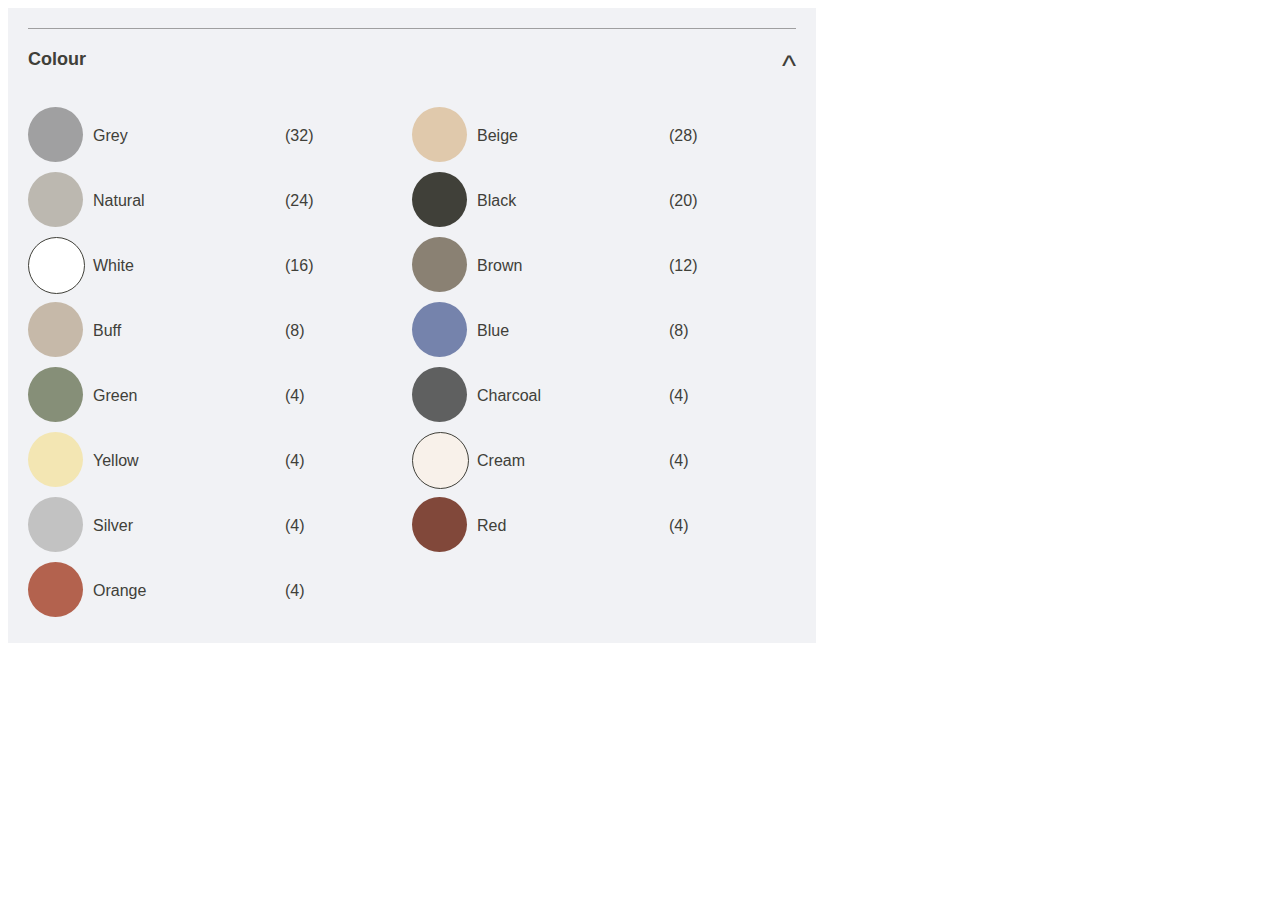
<file: ls-e1/index.html>
<!DOCTYPE html>
<html lang="en">
  <head>
    <meta charset="UTF-8" />
    <meta name="viewport" content="width=device-width, initial-scale=1.0" />
    <title>London Stone Web Design Exercises - I</title>
    <link rel="stylesheet" type="text/css" href="index.css" />
    <style></style>
  </head>
  <body>
    <section class="ls-f-colours">
        <div class="ls-f-colours-header">
            <span class="ls-f-colours-heading">Colour</span>
            <span class="ls-f-controls">^</span>
        </div>
      <div id="ls-f-colours-container"></div>
    </section>
    <script src="index.js"></script>
  </body>
</html>
</file>
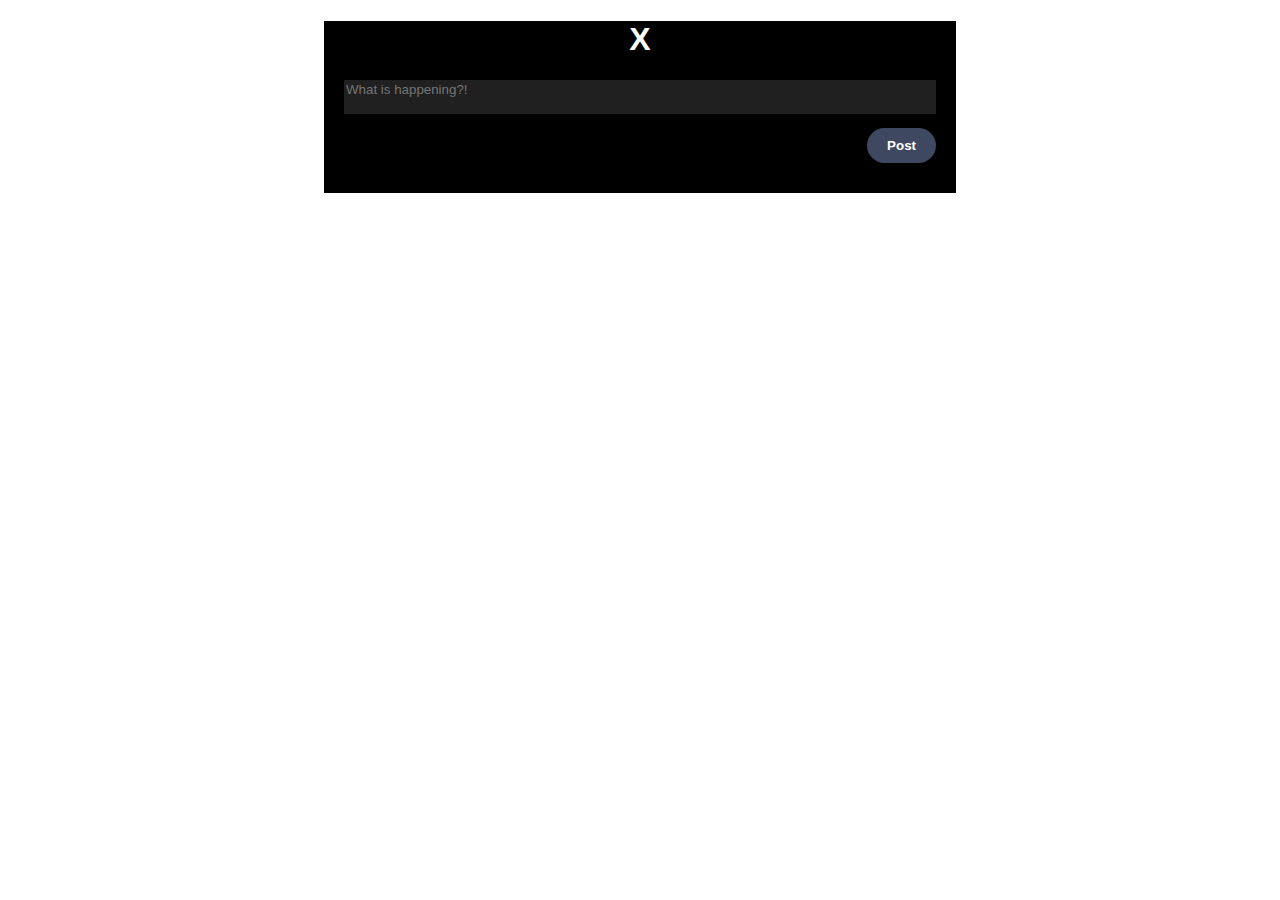
<file: zenart-ass/index.html>
<!doctype html><html lang=""><head><meta charset="utf-8"><meta http-equiv="X-UA-Compatible" content="IE=edge"><meta name="viewport" content="width=device-width,initial-scale=1"><link rel="icon" href="/zenart-ass/favicon.ico"><title>zenart-assessment</title><script defer="defer" src="/zenart-ass/js/chunk-vendors.a02acd93.js"></script><script defer="defer" src="/zenart-ass/js/app.ce33dbf5.js"></script><link href="/zenart-ass/css/app.74f4d026.css" rel="stylesheet"></head><body><noscript><strong>We're sorry but zenart-assessment doesn't work properly without JavaScript enabled. Please enable it to continue.</strong></noscript><div id="app"></div></body></html>
</file>
<file: ls-e1/index.css>
body {
  font-family: Arial, Helvetica, sans-serif;
  font-size: 16px;
  color: #404039;
}
section {
  max-width: 768px;
  padding: 20px;
  background-color: #f1f2f5;
}
.ls-f-colours-header {
  display: flex;
  border-top: 1px solid #9f9fa0;
  padding: 20px 0;
}
.ls-f-colours-heading {
  font-size: 18px;
  font-weight: 600;
  width: 50%;
}
.ls-f-controls {
  font-size: 30px;
  font-weight: normal;
  width: 50%;
  justify-content: right;
  display: flex;
}
#ls-f-colours-container,
.ls-f-colours-container {
  display: flex;
  flex-direction: row;
  flex-wrap: wrap;
}
.ls-f-colours-element {
  width: 50%;
  height: 65px;
  display: flex;
  align-items: center;
}
.ls-f-colours-label {
  width: 50%;
  display: block;
  position: relative;
  padding-left: 65px;
  cursor: pointer;
  font-size: 16px;
  -webkit-user-select: none;
  -moz-user-select: none;
  -ms-user-select: none;
  user-select: none;
}

/* Hide the browser's default checkbox */
.ls-f-colours-label input {
  position: absolute;
  opacity: 0;
  cursor: pointer;
  height: 0;
  width: 0;
}

/* Create a custom circle/checkbox */
.ls-f-colours-circle {
  position: absolute;
  top: -20px;
  left: 0px;
  height: 55px;
  width: 55px;
  background-color: #404039;
  border-radius: 50%;
  border: 2px transparent;
  transition: transform 0.2s;
  box-sizing: border-box;
}

/* On mouse-over, animation if required */
.ls-f-colours-label:hover input ~ .ls-f-colours-circle {
  /* transform: scale(0.9); */
}

.ls-f-colours-circle:after {
  content: "";
  position: absolute;
  display: none;
}

.ls-f-colours-label input:checked ~ .ls-f-colours-circle:after {
  display: block;
}

/* Style the circle */
.ls-f-colours-label .ls-f-colours-circle:after {
  width: 55px;
  height: 55px;
  border-radius: 50%;
  border: 2px solid #e59805;
  box-sizing: border-box;
  box-shadow: 0 0 0 3px #ffffff inset;
}

/*Responsive: Breakpoint(s) - 480px */
@media only screen and (max-width: 480px) {
  .ls-f-colours-element {
    width: 100%;
  }
}
</file>
<file: zenart-ass/css/app.74f4d026.css>
.xpost-container{display:flex;flex-direction:column;align-items:flex-end;margin:20px}.xpost-container_row{width:100%;text-align:right}.xpost-container textarea{color:#fff;background-color:#202020;font-family:Avenir,Helvetica,Arial,sans-serif;border:0;outline:none;height:auto;width:100%;resize:none;box-sizing:border-box}.xpost-container button{background-color:#2962ff;color:#fff;font-weight:700;border:0;border-radius:20px;padding:10px 20px;margin:10px 0 10px 10px}.xpost-container button.disabled{background-color:#3f4861}.xposts-container{display:flex;flex-direction:row;align-items:flex-end;flex-wrap:wrap;margin:20px;text-align:left}.xposts-container_row{width:100%}.xposts-container_buttons{text-align:right}.xposts-container button{background-color:#575757;color:#fff;font-weight:700;border:0;border-radius:10px;padding:5px 10px;margin:10px 0 10px 10px}.xposts-container button.liked{background-color:#e40072}.xposts-container textarea{display:none;color:#fff;background-color:#202020;font-family:Avenir,Helvetica,Arial,sans-serif;height:auto;width:100%;margin:5px;resize:none;border:0;outline:none;box-sizing:border-box}.xposts-container .hidden{display:none}.xposts-container .visible{display:inherit}#app,h1[data-v-2a1c9fb6]{color:#fff}#app{font-family:Avenir,Helvetica,Arial,sans-serif;-webkit-font-smoothing:antialiased;-moz-osx-font-smoothing:grayscale;text-align:center;margin-top:60px;background-color:#000;width:50%;margin:0 auto}
</file>
